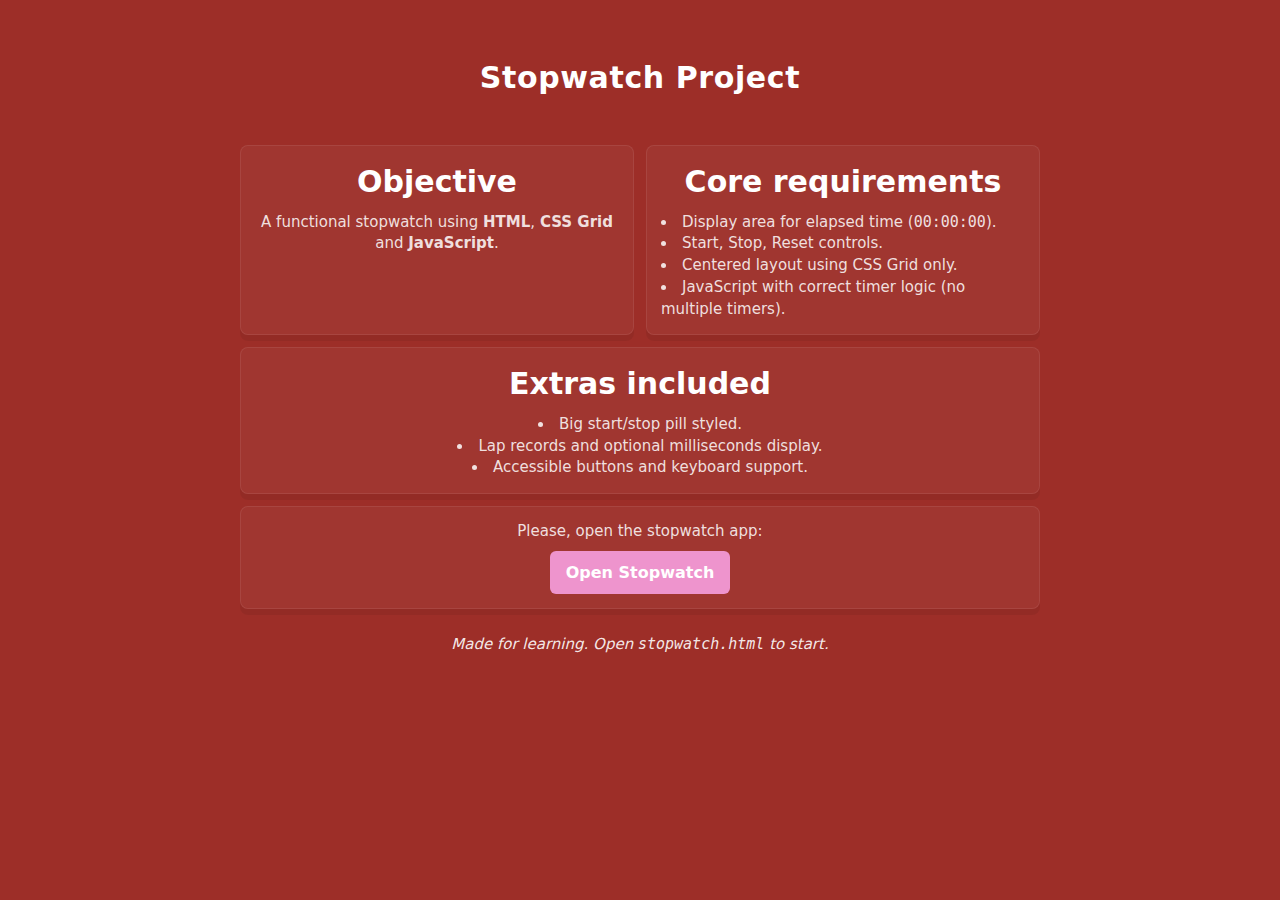
<file: index.html>
<!DOCTYPE html>
<html lang="en">
  <head>
    <meta charset="UTF-8" />
    <meta name="viewport" content="width=device-width, initial-scale=1.0" />
    <title>Stopwatch Project | About</title>
    <link rel="stylesheet" href="assets/css/styleHome.css" />
  </head>
  <body>
    <div class="container">
      <header class="header">
        <h1>Stopwatch Project</h1>
      </header>

      <main class="main">
        <div class="card">
          <h2>Objective</h2>
          <p class="intro">
            A functional stopwatch using <strong>HTML</strong>,
            <strong>CSS Grid</strong> and <strong>JavaScript</strong>.
          </p>
        </div>

        <div class="card">
          <h2>Core requirements</h2>
          <ul class="task-list">
            <li>Display area for elapsed time (<code>00:00:00</code>).</li>
            <li>Start, Stop, Reset controls.</li>
            <li>Centered layout using CSS Grid only.</li>
            <li>JavaScript with correct timer logic (no multiple timers).</li>
          </ul>
        </div>

        <div class="card card-wide">
          <h2>Extras included</h2>
          <ul>
            <li>Big start/stop pill styled.</li>
            <li>Lap records and optional milliseconds display.</li>
            <li>Accessible buttons and keyboard support.</li>
          </ul>
        </div>

        <div class="card card-wide">
          <p>Please, open the stopwatch app:</p>
          <a class="link-btn" href="stopwatch.html">Open Stopwatch</a>
        </div>
      </main>

      <footer class="footer">
        <em
          >Made for learning. Open <code>stopwatch.html</code> to start.</em
        >
      </footer>
    </div>
  </body>
</html>
</file>
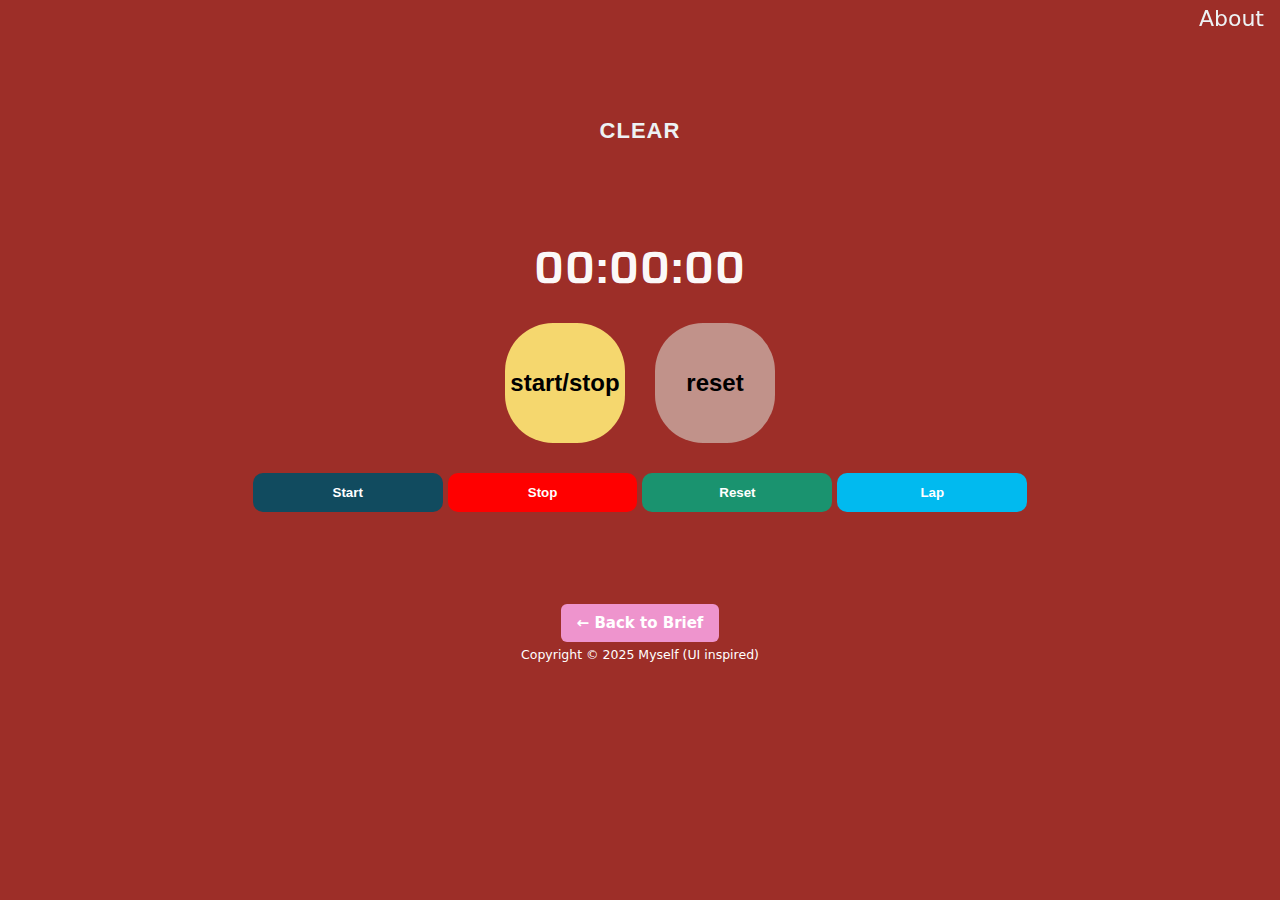
<file: stopwatch.html>
<!DOCTYPE html>
<html lang="en">
  <head>
    <meta charset="UTF-8" />
    <meta http-equiv="X-UA-Compatible" content="IE=edge">
    <meta name="viewport" content="width=device-width, initial-scale=1.0">
    <title>Stopwatch</title>
    <link rel="stylesheet" href="assets/css/styleWatch.css" />
    <script defer src="assets/js/app.js"></script>
  </head>
  <body>
    <div class="page-grid">
      <!-- Nav Bar Section -->
      <nav class="nav-bar">
        <a href="index.html" class="nav-link">About</a>
      </nav>
      <!-- Top area -->
      <header class="header">
        <button id="topClearBtn" class="clear-link" title="Reset timer">
          CLEAR
        </button>
      </header>

      <main>
        <div class="stopwatch-card">
          <!-- Timer display -->
          <div id="display" class="timer-display" aria-live="polite" aria-label="Timer display showing hours, minutes, and seconds" role="timer">
            <span id="hh">00</span>:<span id="mm">00</span>:<span id="ss"
              >00</span
            >
            <span id="ms" class="ms">.000</span>
          </div>

          <!-- Big start/stop -->
          <div class="big-button-wrap">
            <button id="bigToggle" class="big-btn big-start" aria-pressed="false">
              start/stop
            </button>
            <button id="bigReset" class="big-btn big-reset" aria-pressed="false">
              reset
            </button>
          </div>

          <!-- Small controls (Start, Stop, Reset, Lap) -->
          <div
            class="controls-grid"
            role="group"
            aria-label="Stopwatch controls"
          >
            <button id="startBtn" class="sm-btn sm-btn-start">Start</button>
            <button id="stopBtn" class="sm-btn sm-btn-stop">Stop</button>
            <button id="resetBtn" class="sm-btn sm-btn-reset">Reset</button>
            <button id="lapBtn" class="sm-btn sm-btn-lap">Lap</button>
          </div>
          <ul id="lapList" class="lap-list"></ul>
        </div>
      </main>

      <footer class="footer">
        <a href="index.html" class="link-btn">← Back to Brief</a>
        <small>Copyright © 2025 Myself (UI inspired)</small>
      </footer>
    </div>

  </body>
</html>
</file>
<file: assets/css/styleHome.css>
* {
  margin: 0;
  padding: 0;
  box-sizing: border-box;
}

/* BODY */
body {
    background: #9d2e28;
    color: #ffffff;
    font-family: system-ui, -apple-system, "Segoe UI", Roboto, "Helvetica Neue", Arial;
    font-size: 16px;
    line-height: 1.45;
    padding: 16px;
}

/* CONTAINER CORNER */
.container {
    max-width: 400px;
    min-height: 70vh;
    display: grid;
    grid-template-rows: 100px auto auto;
    place-items: center;
    margin: 0 auto;
    justify-self: center;
}

/* HEADER CORNER */
.header {
    display: grid;
    place-items: center;
    padding: 8px 4px;
}

.header h1 {
    margin: 0;
    font-weight: 600;
    letter-spacing: 0.6px;
    text-align: center;
}

/* MAIN CORNER */
.main {
    display: grid;
    grid-auto-rows: min-content;
    gap: 12px;
    align-content: start;
}

.card {
    display: grid;
    grid-template-columns: 1fr;
    grid-auto-rows: min-content;
    gap: 8px;
    background: rgba(255,255,255,0.04);
    border: 1px solid rgba(255,255,255,0.08);
    padding: 14px;
    border-radius: 8px;
    box-shadow: 0 6px 0 rgba(0,0,0,0.06);
    width: 100%;
    overflow: visible;
}

.card h2 {
    text-align: center;
    margin: 0;
}

.card p {
    text-align: center;
    margin: 0;
    color: rgba(255,255,255,0.85)
}

.card ul {
    margin: 0;
    padding-left: 18px;
    color: rgba(255,255,255,0.85);
    list-style-type: disc;
}

.link-btn {
    display: grid;
    justify-self: center;
    text-decoration: none;
    background: #ee94cd;
    color: #fff;
    padding: 10px 16px;
    border-radius: 6px;
    font-weight: 600;
    cursor: pointer;
}

/* FOOTER */
.footer {
    display: grid;
    place-items: center;
    padding: 8px 4px;
    font-size: 14px;
    color: rgba(255,255,255,0.9);
}

/* FOCUS RING */
.link-btn:focus, .link-btn:hover{
    outline: 3px solid rgba(245,215,110,0.18);
    color: #f7ede2;
}

/* MEDIA QUERY FOR DESKTOP */
@media (min-width: 768px) {
  body {
    padding: 28px;
  }
  .container {
    max-width: 800px;
    gap: 17px;
  }
  .main {
    grid-template-columns: repeat(2, 1fr);
    grid-auto-rows: min-content;
  }
  .card-wide {
    grid-column: 1 / -1;
  }
  .card ul {
    text-align: center;
    margin-left: 0;
    padding-left: 0;
    list-style-position: inside;
  }
  .card .task-list{
    text-align: left;
  }
  .card h2, .header h1 {
    font-size: 30px;
  }
  .card p, .card .intro, .card ul, .card li, .footer {
    font-size: 15px; 
  }
  .footer {
    margin-bottom: 20px;
  }
}
</file>
<file: assets/css/styleWatch.css>
/* ROOT STYLES */

/* Timer font only */
@import url("https://fonts.googleapis.com/css2?family=Saira:ital,wght@0,100..900;1,100..900&display=swap");

:root {
  --bg: #9d2e28;
  --pill: #f5d76e;
  --pill-hover: #ffe066;
  --pill-shadow: rgba(0, 0, 0, 0.25);
  --text: #fff;
  --hover-text: #333;
  --muted: rgba(255, 255, 255, 0.85);
  --card-bg: rgba(255, 255, 255, 0.03);
  --radius: 28px;
  font-family: system-ui, -apple-system, "Segoe UI", Roboto, "Helvetica Neue",
    Arial;
}

* {
  margin: 0;
  padding: 0;
  box-sizing: border-box;
}

/* BODY */
body {
  background-color: #9d2e28;
}


/* PAGE CONTAINER */
.page-grid {
  display: grid;
  width: 90%;
  margin: 80px auto 0;
  min-height: 70vh;
  color: var(--text);
  grid-template-rows: 1fr 3fr 1fr;
  grid-template-columns: 1fr;
  justify-self: center;
  align-items: center;
}

/* NAVBAR SECTION */
.nav-bar {
  position: fixed;
  top: 0;
  right: 0;
  display: flex;
  justify-content: flex-end;
  background: none;    
  padding: 0.5rem 1rem;
  width: 100%;
  z-index: 1000;
}

.nav-link {
  color: #edf2f4;
  text-decoration: none;
  margin-left: 1rem;
  font-weight: 500;
  font-size: 22px;
  text-transform: capitalize;
  transition: color 150ms ease;
  line-height: 1;
}

/* HEADER SECTION AREA */
.clear-link {
  display: grid;
  place-items: center;
  width: 100%;
  letter-spacing: 1px;
  font-weight: 700;
  font-size: 22px;
  border: none;
  color: #edf2f4;
  background: none;
  cursor: pointer;
  transition: background 150ms ease;;
}

.clear-link:hover, .nav-link:hover {
  color: var(--pill-hover);
}


/* MAIN SECTION AREA */
.header, main, footer {
  width: 100%;
  padding: 0 16px;
  box-sizing: border-box;
}

.stopwatch-card {
  display: grid;
  grid-template-columns: 1fr;
  gap: 10px;
  justify-items: center;
}

.timer-display {
  font-size: 45px;
  letter-spacing: 1px;
  user-select: none;
  font-family: "Saira", sans-serif;
  font-weight: 600;
  display: grid;
  grid-auto-flow: column;
  color: rgba(255, 255, 255, 0.99);
}

/* milliseconds smaller */
.ms {
  font-size: 0.8em; /* relative to main time */
  opacity: 0.9;
  align-self: end;
}

.big-button-wrap {
  display: grid;
  place-items: center;
  grid-template-columns: 1fr 1fr;
  margin: 10px 0;
  margin-bottom: 20px;
  gap: 30px;
}

.big-btn {
  height: 120px;
  width: 120px;
  border-radius: 40%;
  border: none;
  font-weight: 700;
  font-size: 1.5rem;
  cursor: pointer;
  display: flex;
  align-items: center;
  justify-content: center;
  text-transform: lowercase;
  padding: 15px;
  transition: background 150ms ease;
}

.big-start {
  background: var(--pill);
}

.big-reset {
  background: #C1928A;
}

.big-btn:hover {
  background-color: #f7ede2;
  color: var(--hover-text);
}

.big-start.active {
  background: var(--pill); 
}

/* MAIN SECTION AREA - SMALL BUTTONS */
.controls-grid {
  width: 80%;
  display: grid;
  grid-template-columns: repeat(4, 1fr);
  gap: 5px;
}

.sm-btn {
  padding: 12px 12px;
  border-radius: 10px;
  border: none;
  justify-items: center;
  cursor: pointer;
  background: rgba(255, 255, 255, 0.12);
  color: var(--text);
  font-weight: 600;
  transition: background 0.3s ease;
}

.sm-btn-reset {
  background-color: #1a936f;
}
.sm-btn-stop {
  background-color: red;
}
.sm-btn-start {
  background-color: #114b5f;
}
.sm-btn-lap {
  background-color: #01baef;
}

.sm-btn:hover {
  /* background-color: #d4995b; */
  background: #f7ede2;
  color: var(--hover-text);
}

.sm-btn:active,
.big-btn:active {
  transform: translateY(-2px);
}

.lap-list {
  list-style: none;
  padding: 0;
  margin-top: 12px;
  width: 80%;
  font-size: 16px;
  color: var(--muted);
  max-height: 200px;
  text-align: center;
}

.lap-list li {
  padding: 6px 0;
  border-bottom: 1px solid #e5e7eb;
}



/* FOOTER AREA - LINK BUTTON */
footer {
  display: flex;
  flex-direction: column;
  align-items: center;
  justify-content: center;
  margin-top: 10px;
  margin-bottom: 10px;
  width: 100%;
}

footer small {
  padding: 5px 0;
}
.link-btn {
  display: grid;
  justify-self: center;
  text-decoration: none;
  background: #ee94cd;
  color: #fff;
  padding: 10px 16px;
  border-radius: 6px;
  font-weight: 600;
  cursor: pointer;
}

/* HOVER/ACTIVE EFFECTS */
.link-btn:hover {
  background-color: #f7ede2;
  color: var(--hover-text);
}
  


/* MEDIA QUERIES */
@media (min-width: 768px) {
  body {
    padding: 28px;
  }
  .page-grid {
    width: 90%;
    height: 60dvh;
    max-width: 1000px;
    margin-top: 40px;
  }
  .footer {
    margin-bottom: 25px;
    margin-top: 25px;
    font-size: 15px;
  }
}
</file>
